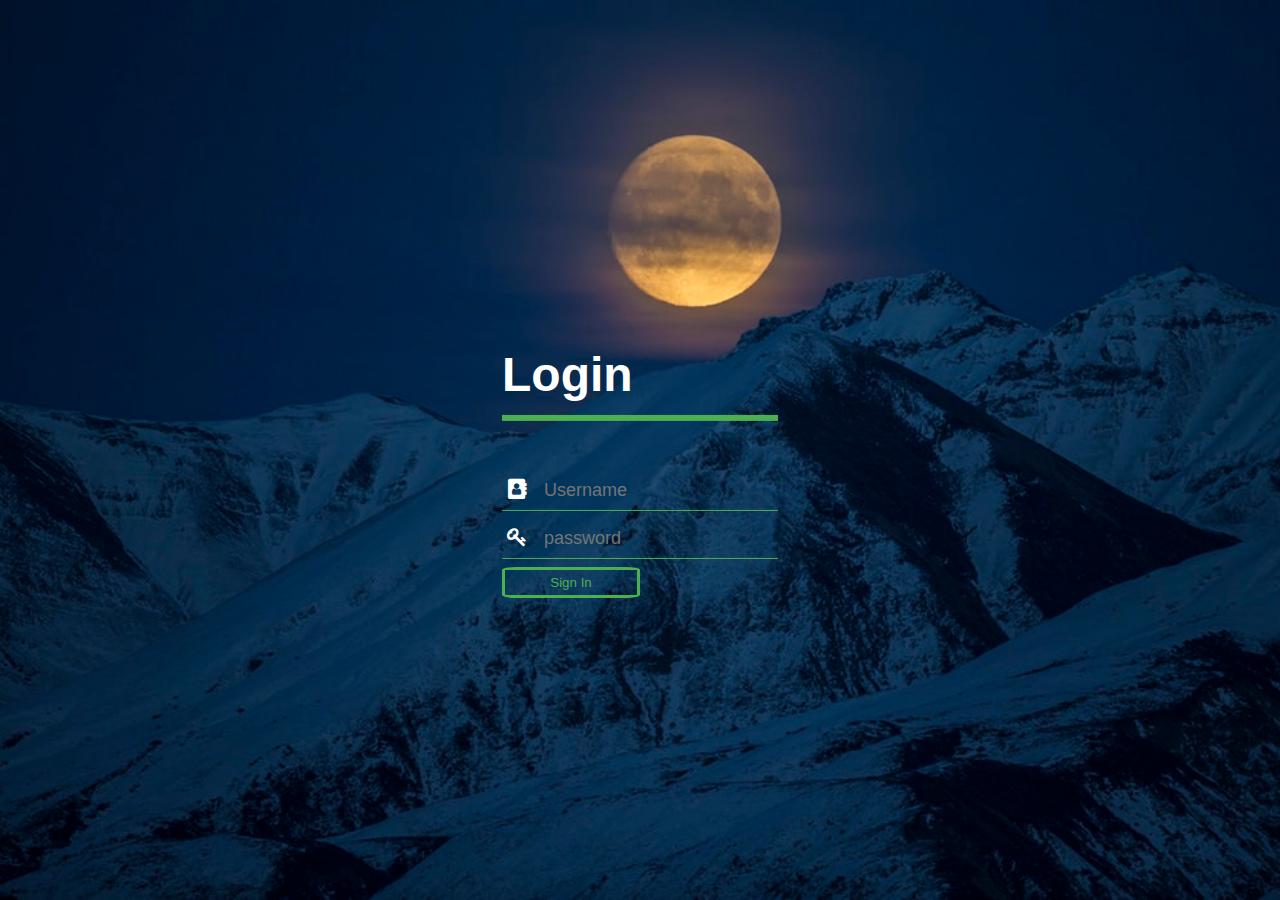
<file: index.html>
<!DOCTYPE html>
<html>
<head>
	<title>Login Form</title>
	<link rel="icon"  href="favicon.ico">
	<meta name="viewport" content="width=device-width ,initial-scale=1">
<link rel="stylesheet" type="text/css" href="style.css">
<link rel="stylesheet" href="https://cdnjs.cloudflare.com/ajax/libs/font-awesome/4.7.0/css/font-awesome.min.css">
</head>
<body>
<div class="login-box">
	<h1>Login</h1>
	<div class="textbox">
		<i class="fa fa-address-book"></i>
		<input type="text" placeholder="Username" name="" value="">
	</div>
	<div class="textbox">
		<i class="fa fa-key" aria-hidden="true"></i>
		<input type="password" placeholder="password" name="" value="">
	</div>
	<input class="btn" type="button" name="" value="Sign In"></input>
</div>
</body>
</html>
</file>
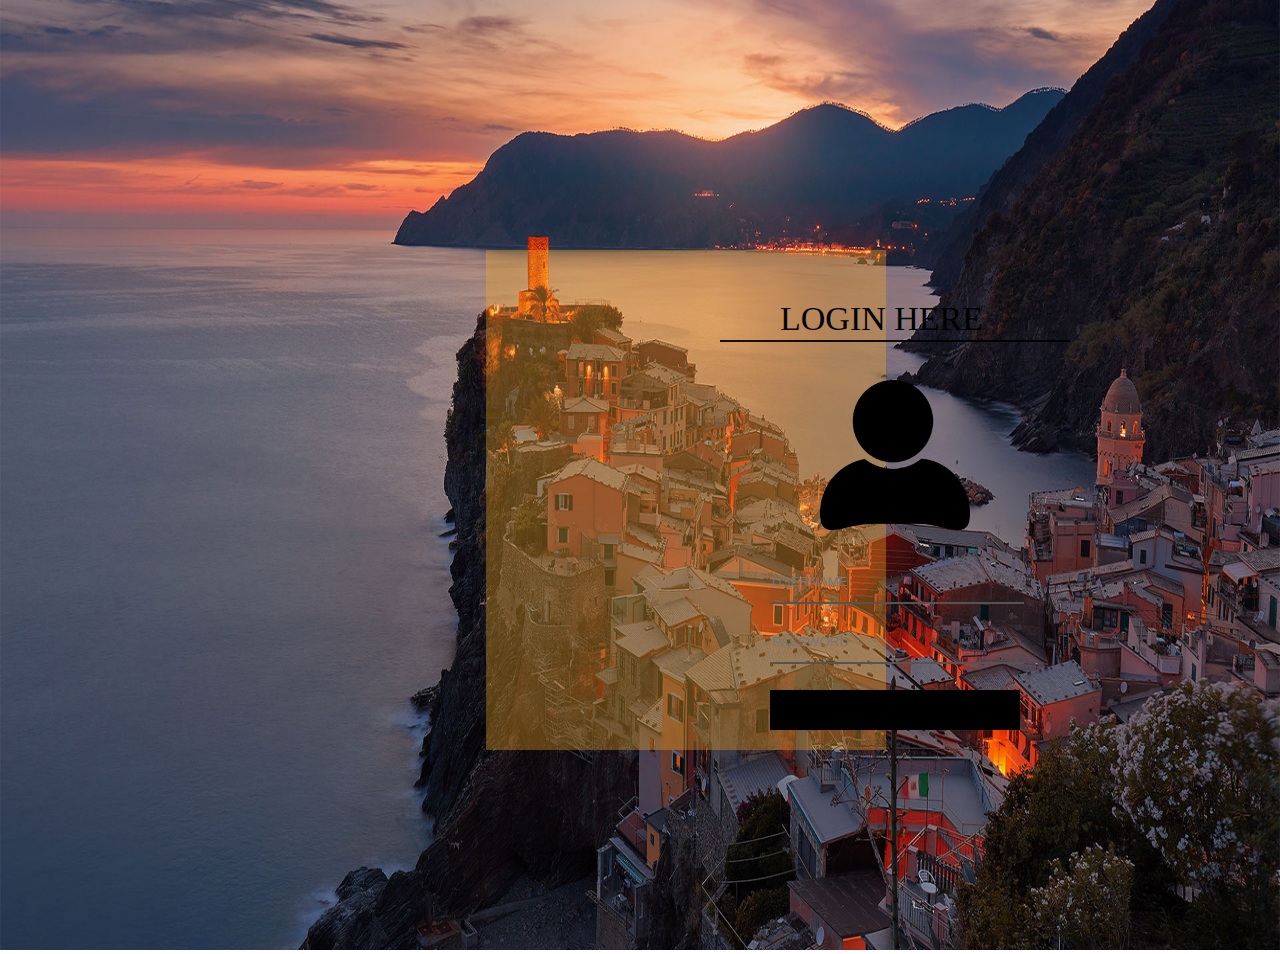
<file: login.html>
<!DOCTYPE html>
<html>
<head>
	<title>Login Form</title>
	
<style type="text/css">
	.back{
		height: 950px;
		width: 100%;
		position: absolute;
		top: 0px;
		left:0px;
		 
	}
	.back-img{
		height: 950px;
		width: 100%;
	}
	.login-sheet{
		height: 500px;
		width: 400px;
		background-color:#fdaa27;
		opacity: 0.34;
		position: absolute;
		top: 250px;
		left:38%;
		
	}
	.login-text{
		color: black;
		font-size: 34px;
		position: absolute;
		opacity: 1;
		top: 300px;
		left:780px;
		

	}
	.login-underline{
		background-color: black;
		height: 2px;
		width: 350px;
		position: absolute;
		left:720px;
		top: 340px;
		opacity: 0.9;
	}
	.username{
		position: absolute;
		color: black;
		top: 560px;
		left:770px;
		background-color: rgba(100,100,100,0);
		height: 40px;
		width: 250px;
		border-top: none;
		border-left: none;
		border-right: none;
		border-color: black;
	}
	.password{
		position: absolute;
		color: black;
		top: 620px;
		left: 770px;
		background-color: rgba(100,100,100,0);
		height: 40px;
		width: 250px;
		border-top: none;
		border-left: none;
		border-right: none;
		border-color: black;
	}
	.log-img{
		position: absolute;
		top: 380px;
		left:820px;
		height: 150px;
		width: 150px;
	}
	.btn-sig{
		height: 40px;
		width: 250px;
		position: absolute;
		left:770px;
		top: 690px;
		background-color: rgba(0,0,0,1);
		border:none;
	}
</style>
</head>
<body>
<div class="back">
	<img src="home.jpg" class="back-img">
	<div class="login-sheet">
		
	</div>
	<div class="login-text">LOGIN HERE</div>
		<div class="login-underline"></div>
		<div class="png-img"><img src="17.png" class="log-img"></div>
	<input type="text" name="username" placeholder="USERNAME" class="username">
	<input type="password" name="password" placeholder="PASSWORD" class="password">
	<button class="btn-sig">SIGN-IN</button>
</div>
</body>
</html>
</file>
<file: style.css>
*{
	box-sizing: border-box;
}
body{
	margin: 0px;
	padding: 0px;
	font-family: sans-serif;
	background: url(bg.jpg) no-repeat;
	background-size: cover;
	height: 100vh 
    }
.login-box{
	 position: absolute;
	 top: 50%;
	 left: 50%;
	 transform: translate(-50%,-50%);
      color: white;
}
.login-box h1{
	/*float: left;*/
	font-size: 48px;
	border-bottom: 6px solid #4caf50;
	margin-bottom: 50px;
	padding: 13px 0px;

}
.textbox{
	background: none;
    overflow: hidden;
    font-size: 20px;
    padding: 8px 0;
    margin: 8px 0;
    border-bottom: 1px solid #4caf50
	/*border-radius: 20px;*/
}
i{
	width: 30px;
	text-align: center;
	float: left; 
}
.textbox input{
	border: none;
	outline: none;
	background: none;
	color: white;
	font-size: 18px;
	width: 80%;
    float: left;
    margin-left: 10px;
}
.btn{
	width: 50%;
	color: #4caf50;
	background: none;
	border: solid 3px #4caf50;
	padding: 5px 10px;
	border-radius: 10%;  
}
</file>
